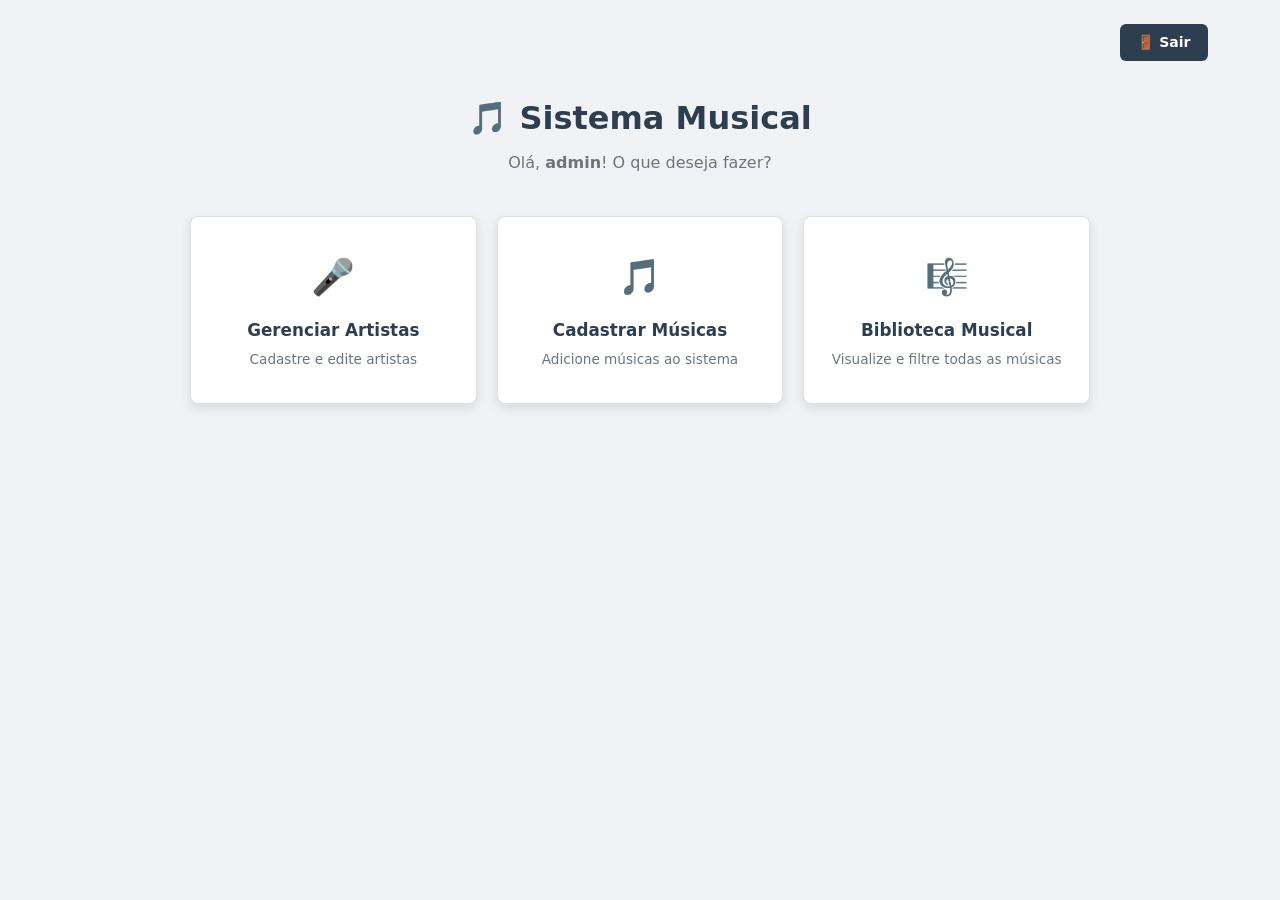
<file: index.html>
<!DOCTYPE html>
<html lang="pt-br">
<head>
    <!-- O head é igual ao do login: só muda o title. -->
    <meta charset="UTF-8">
    <meta name="viewport" content="width=device-width, initial-scale=1.0">
    <title>Menu Principal — Sistema Musical</title>
    <link rel="icon" href="data:image/svg+xml,<svg xmlns=%27http://www.w3.org/2000/svg%27 viewBox=%270 0 100 100%27><text y=%27.9em%27 font-size=%2790%27>🎵</text></svg>">
    <link rel="stylesheet" href="styles.css">
</head>
<body>

    <!-- container: caixa com largura máxima, centralizada. Usada em todas as telas, menos no login. -->
    <div class="container">

        <!-- topbar: barra de cima. O CSS (flex-end) joga o botão Sair para a direita. -->
        <div class="topbar">
            <!-- Um link (a) com cara de botão: a classe btn-back deixa ele escuro. -->
            <!-- Na Sprint 2 este link vai para logout.php, que encerra a sessão. -->
            <a href="login.html" class="btn-back">🚪 Sair</a>
        </div>

        <!-- page-header: as boas-vindas, centralizadas. -->
        <div class="page-header">
            <h1>🎵 Sistema Musical</h1>
            <!-- "admin" está fixo (dado inventado). Na Sprint 2 o PHP mostra o nome de quem entrou. -->
            <p>Olá, <strong>admin</strong>! O que deseja fazer?</p>
        </div>

        <!-- menu-grid: a grade dos 3 cards. O CSS usa display: grid para colocá-los lado a lado. -->
        <div class="menu-grid">

            <!-- Cada menu-card tem um link (a) que ocupa o card inteiro: clicar em qualquer parte leva à tela. -->
            <div class="menu-card">
                <a href="cadastro_artista.html">
                    <div class="menu-card-icon">🎤</div> <!-- ícone grande -->
                    <div class="menu-card-title">Gerenciar Artistas</div> <!-- título -->
                    <div class="menu-card-desc">Cadastre e edite artistas</div> <!-- descrição -->
                </a>
            </div>

            <div class="menu-card">
                <a href="cadastro_musica.html">
                    <div class="menu-card-icon">🎵</div>
                    <div class="menu-card-title">Cadastrar Músicas</div>
                    <div class="menu-card-desc">Adicione músicas ao sistema</div>
                </a>
            </div>

            <div class="menu-card">
                <a href="listagem_musicas.html">
                    <div class="menu-card-icon">🎼</div>
                    <div class="menu-card-title">Biblioteca Musical</div>
                    <div class="menu-card-desc">Visualize e filtre todas as músicas</div>
                </a>
            </div>

        </div>

    </div>
</body>
</html>
</file>
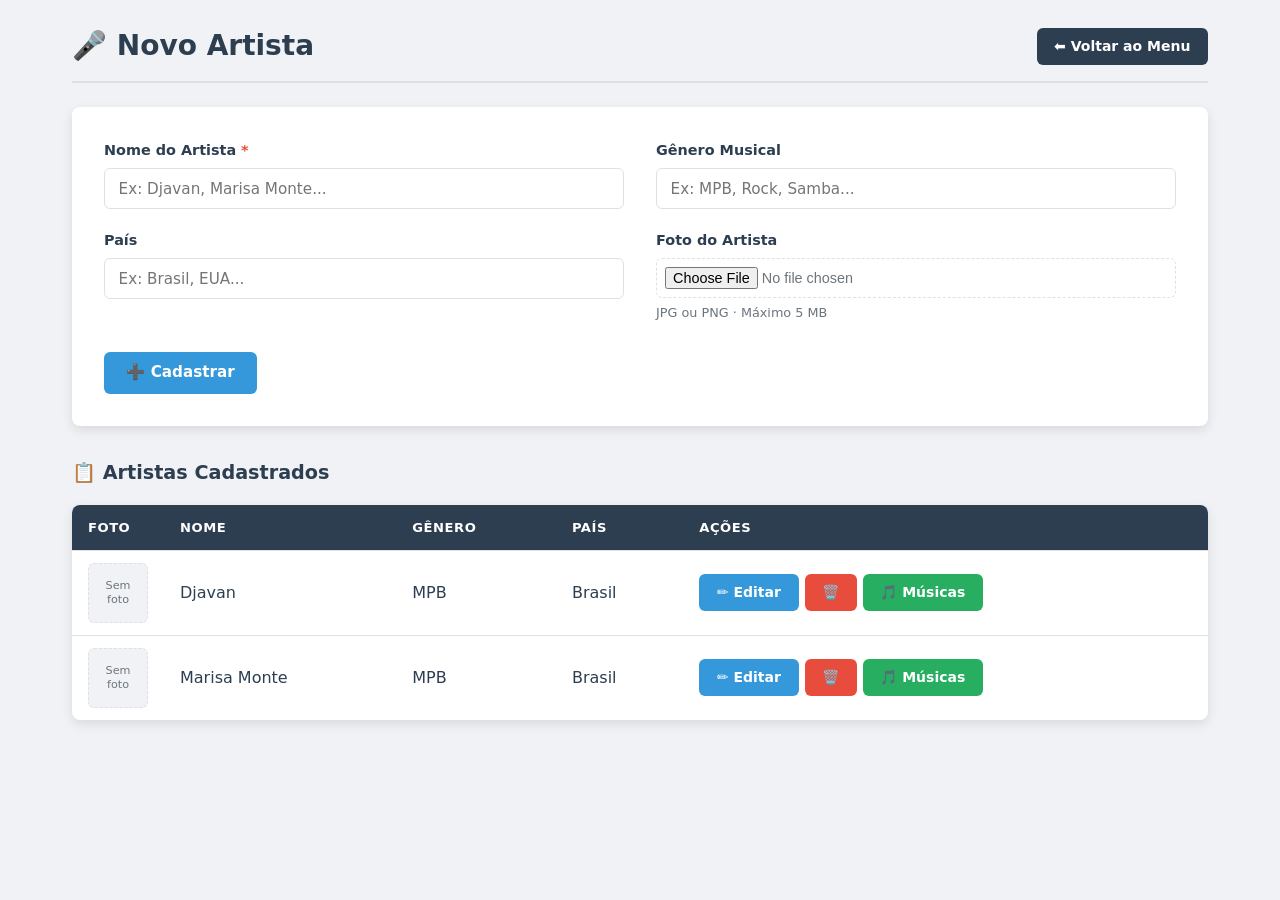
<file: cadastro_artista.html>
<!DOCTYPE html>
<html lang="pt-br">
<head>
    <meta charset="UTF-8">
    <meta name="viewport" content="width=device-width, initial-scale=1.0">
    <title>Novo Artista — Sistema Musical</title>
    <link rel="icon" href="data:image/svg+xml,<svg xmlns=%27http://www.w3.org/2000/svg%27 viewBox=%270 0 100 100%27><text y=%27.9em%27 font-size=%2790%27>🎵</text></svg>">
    <link rel="stylesheet" href="styles.css">
</head>
<body>
    <div class="container">

        <!-- A mesma barra de título da Biblioteca (o CSS já existe desde a aula 2). -->
        <div class="page-header-bar">
            <h2>🎤 Novo Artista</h2>
            <div class="header-actions">
                <a href="index.html" class="btn-back">⬅ Voltar ao Menu</a>
            </div>
        </div>

        <!--
        FORMULÁRIO DE CADASTRO DO ARTISTA (o "criador")
        method="post": envia os dados escondidos. É o certo para cadastrar.
        enctype="multipart/form-data": OBRIGATÓRIO para enviar arquivo (a foto).
        Não muda nada na tela, mas sem ele a foto não chega ao PHP na Sprint 2.
        -->
        <form method="post" action="#" enctype="multipart/form-data">

            <!-- form-grid: o CSS transforma em 2 colunas (grid 1fr 1fr). Os campos se encaixam 2 por linha. -->
            <div class="form-grid">

                <div class="form-group">
                    <!-- O * vermelho avisa que o campo é obrigatório. A cor vem da variável --red. -->
                    <label for="nome">Nome do Artista <span style="color:var(--red)">*</span></label>
                    <!-- required: o navegador não deixa cadastrar sem nome. -->
                    <input type="text" id="nome" name="nome" required placeholder="Ex: Djavan, Marisa Monte...">
                </div>

                <div class="form-group">
                    <!-- Campo opcional (sem required). -->
                    <label for="genero">Gênero Musical</label>
                    <input type="text" id="genero" name="genero" placeholder="Ex: MPB, Rock, Samba...">
                </div>

                <div class="form-group">
                    <label for="pais">País</label>
                    <input type="text" id="pais" name="pais" placeholder="Ex: Brasil, EUA...">
                </div>

                <div class="form-group">
                    <label for="imagem">Foto do Artista</label>
                    <!-- type="file": abre a janela para escolher um arquivo.
                    accept="image/*": mostra só imagens. -->
                    <input type="file" id="imagem" name="imagem" accept="image/*">
                    <!-- small: texto pequeno de ajuda embaixo do campo. -->
                    <small>JPG ou PNG · Máximo 5 MB</small>
                </div>

            </div><!-- fim .form-grid -->

            <!-- form-actions: a área dos botões do formulário (flex). -->
            <div class="form-actions">
                <button type="submit" class="btn-primary">➕ Cadastrar</button>
            </div>
        </form>

        <!-- ========== TABELA DE ARTISTAS (dados fixos nesta fase) ==========
        Usa as MESMAS classes da tabela da Biblioteca: o visual já vem pronto. -->
        <h3>📋 Artistas Cadastrados</h3> <!-- h3: subtítulo da tabela -->

        <div class="table-container">
            <table>
                <thead>
                    <tr>
                        <th class="col-foto">Foto</th>
                        <th>Nome</th>
                        <th>Gênero</th>
                        <th>País</th>
                        <th class="col-acoes">Ações</th>
                    </tr>
                </thead>
                <tbody>
                    <!-- Cada tr = um artista. -->
                    <tr>
                        <td><div class="no-image">Sem<br>foto</div></td>
                        <td>Djavan</td>
                        <td>MPB</td>
                        <td>Brasil</td>
                        <td>
                            <div class="action-buttons">
                                <a href="#" class="btn-edit">✏️ Editar</a>
                                <a href="#" class="btn-delete">🗑️</a>
                                <!-- btn-music (verde): leva ao cadastro das músicas DESTE artista. -->
                                <a href="cadastro_musica.html" class="btn-music">🎵 Músicas</a>
                            </div>
                        </td>
                    </tr>
                    <tr>
                        <td><div class="no-image">Sem<br>foto</div></td>
                        <td>Marisa Monte</td>
                        <td>MPB</td>
                        <td>Brasil</td>
                        <td>
                            <div class="action-buttons">
                                <a href="#" class="btn-edit">✏️ Editar</a>
                                <a href="#" class="btn-delete">🗑️</a>
                                <a href="cadastro_musica.html" class="btn-music">🎵 Músicas</a>
                            </div>
                        </td>
                    </tr>
                </tbody>
            </table>
        </div>

    </div>
</body>
</html>
</file>
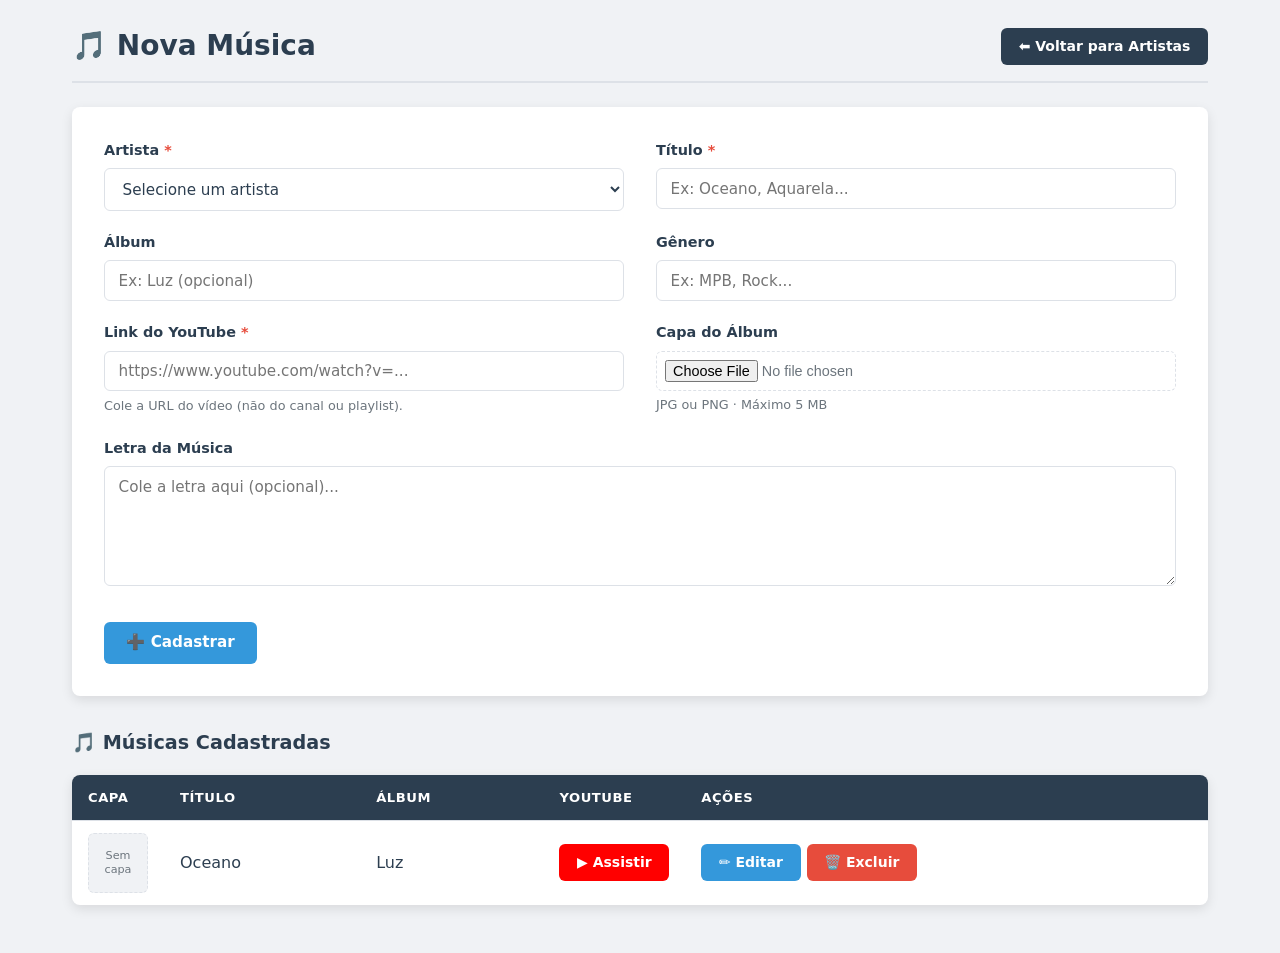
<file: cadastro_musica.html>
<!DOCTYPE html>
<html lang="pt-br">
<head>
  <meta charset="UTF-8">
  <meta name="viewport" content="width=device-width, initial-scale=1.0">
  <title>Nova Música — Sistema Musical</title>
  <link rel="stylesheet" href="styles.css">
</head>
<body>
  <div class="container">

    <div class="page-header-bar">
      <h2>🎵 Nova Música</h2>
      <div class="header-actions">
        <a href="cadastro_artista.html" class="btn-back">⬅ Voltar para Artistas</a>
      </div>
    </div>

    <form method="post" action="#" enctype="multipart/form-data">
      <div class="form-grid">

        <div class="form-group">
          <label for="artista_id">Artista <span style="color:var(--red)">*</span></label>
          <select name="artista_id" id="artista_id" required>
            <option value="">Selecione um artista</option>
            <option value="1">Djavan</option>
            <option value="2">Marisa Monte</option>
          </select>
        </div>

        <div class="form-group">
          <label for="titulo">Título <span style="color:var(--red)">*</span></label>
          <input type="text" id="titulo" name="titulo" required placeholder="Ex: Oceano, Aquarela...">
        </div>

        <div class="form-group">
          <label for="album">Álbum</label>
          <input type="text" id="album" name="album" placeholder="Ex: Luz (opcional)">
        </div>

        <div class="form-group">
          <label for="genero">Gênero</label>
          <input type="text" id="genero" name="genero" placeholder="Ex: MPB, Rock...">
        </div>

        <div class="form-group">
          <label for="youtube_link">Link do YouTube <span style="color:var(--red)">*</span></label>
          <input type="url" id="youtube_link" name="youtube_link" required placeholder="https://www.youtube.com/watch?v=...">
          <small>Cole a URL do vídeo (não do canal ou playlist).</small>
        </div>

        <div class="form-group">
          <label for="imagem_capa">Capa do Álbum</label>
          <input type="file" id="imagem_capa" name="imagem_capa" accept="image/*">
          <small>JPG ou PNG · Máximo 5 MB</small>
        </div>

        <div class="form-group full">
          <label for="letra">Letra da Música</label>
          <textarea id="letra" name="letra" placeholder="Cole a letra aqui (opcional)..."></textarea>
        </div>

      </div>

      <div class="form-actions">
        <button type="submit" class="btn-primary">➕ Cadastrar</button>
      </div>
    </form>

    <h3>🎵 Músicas Cadastradas</h3>
    <div class="table-container">
      <table>
        <thead>
          <tr>
            <th class="col-capa">Capa</th>
            <th>Título</th>
            <th>Álbum</th>
            <th class="col-youtube">YouTube</th>
            <th class="col-acoes">Ações</th>
          </tr>
        </thead>
        <tbody>
          <tr>
            <td><div class="no-image">Sem<br>capa</div></td>
            <td>Oceano</td>
            <td>Luz</td>
            <td><a href="#" target="_blank" class="btn-youtube">▶ Assistir</a></td>
            <td>
              <div class="action-buttons">
                <a href="#" class="btn-edit">✏️ Editar</a>
                <a href="#" class="btn-delete">🗑️ Excluir</a>
              </div>
            </td>
          </tr>
        </tbody>
      </table>
    </div>

  </div>
</body>
</html>
</file>
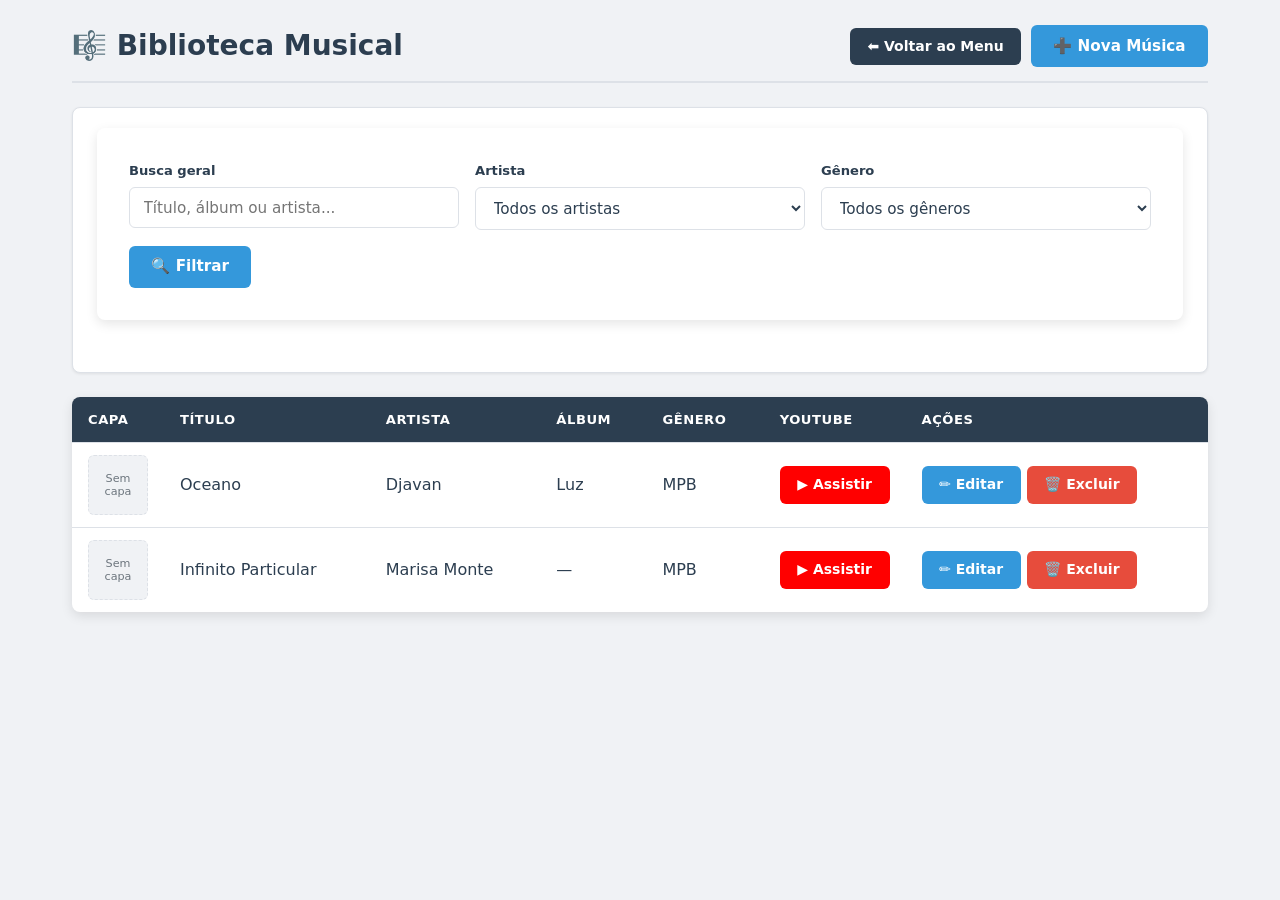
<file: listagem_musicas.html>
<!DOCTYPE html>
<html lang="pt-br">
<head>
<meta charset="UTF-8">
<meta name="viewport" content="width=device-width, initial-scale=1.0">
<title>Biblioteca Musical — Sistema Musical</title>
<link rel="icon" href="data:image/svg+xml,<svg xmlns=%27http://www.w3.org/2000/svg%27 viewBox=%270 0 100 100%27><text y=%27.9em%27 font-size=%2790%27>🎵</text></svg>">
<link rel="stylesheet" href="styles.css">
</head>
<body>
<div class="container">

<!-- ========== CABEÇALHO DA PÁGINA ==========
page-header-bar: o CSS (flex + space-between) deixa o título
à esquerda e os botões à direita. Esta barra se repete nos cadastros. -->
<div class="page-header-bar">
<h2>🎼 Biblioteca Musical</h2> <!-- h2: o título desta tela -->
<div class="header-actions">
<!-- Links com cara de botão: btn-back (escuro) e btn-primary (azul). -->
<a href="index.html" class="btn-back">⬅ Voltar ao Menu</a>
<a href="cadastro_musica.html" class="btn-primary">➕ Nova Música</a>
</div>
</div>

<!-- ========== FILTROS ==========
Nesta fase eles só aparecem (não filtram de verdade).
method="get": na Sprint 2 o que a pessoa escolher vai aparecer no endereço
(ex.: ?artista=1) e o PHP usa isso para filtrar no banco. -->
<div class="filters">
<form method="get" class="filter-form" action="#">

<!-- filter-group: os 3 filtros. O CSS (flex) coloca lado a lado. -->
<div class="filter-group">

<!-- filter-item: um filtro = rótulo + campo. -->
<div class="filter-item">
<label for="busca">Busca geral</label>
<input type="text" name="busca" id="busca" placeholder="Título, álbum ou artista...">
</div>

<div class="filter-item">
<label for="artista">Artista</label>
<!-- select: lista para escolher uma opção.
value="" (vazio) = "todos". O número é o código do artista no banco. -->
<select name="artista" id="artista">
<option value="">Todos os artistas</option>
<option value="1">Djavan</option>
<option value="2">Marisa Monte</option>
</select>
</div>

<div class="filter-item">
<label for="genero">Gênero</label>
<select name="genero" id="genero">
<option value="">Todos os gêneros</option>
<option value="MPB">MPB</option>
</select>
</div>
</div>

<!-- filter-actions: a área do botão de filtrar. -->
<div class="filter-actions">
<button type="submit" class="btn-primary">🔍 Filtrar</button>
</div>
</form>
</div>

<!-- ========== TABELA DE MÚSICAS ==========
table-container: a caixa branca com sombra em volta da tabela. -->
<div class="table-container">
<table>
<!-- thead: o cabeçalho da tabela. tr = linha. th = célula de título. -->
<thead>
<tr>
<!-- As classes col-... deixam o CSS controlar a largura destas colunas. -->
<th class="col-capa">Capa</th>
<th>Título</th>
<th>Artista</th>
<th>Álbum</th>
<th>Gênero</th>
<th class="col-youtube">YouTube</th>
<th class="col-acoes">Ações</th>
</tr>
</thead>

<!-- tbody: o corpo. Cada tr é UMA música; cada td é uma informação dela.
Os dados estão fixos aqui. Na Sprint 2 o PHP cria estas linhas a partir do banco. -->
<tbody>
<tr>
<!-- no-image: quadrado "Sem capa" no lugar da imagem (a capa real vem na Sprint 2). -->
<td><div class="no-image">Sem<br>capa</div></td>
<td>Oceano</td>
<td>Djavan</td>
<td>Luz</td>
<td>MPB</td>
<!-- target="_blank": abre o vídeo numa aba nova, sem sair do sistema. -->
<td><a href="#" target="_blank" class="btn-youtube">▶ Assistir</a></td>
<td>
<!-- action-buttons: junta Editar e Excluir lado a lado (flex). -->
<div class="action-buttons">
<a href="#" class="btn-edit">✏️ Editar</a>
<a href="#" class="btn-delete">🗑️ Excluir</a>
</div>
</td>
</tr>
<tr>
<td><div class="no-image">Sem<br>capa</div></td>
<td>Infinito Particular</td>
<td>Marisa Monte</td>
<td>—</td> <!-- sem álbum: mostramos um traço -->
<td>MPB</td>
<td><a href="#" target="_blank" class="btn-youtube">▶ Assistir</a></td>
<td>
<div class="action-buttons">
<a href="#" class="btn-edit">✏️ Editar</a>
<a href="#" class="btn-delete">🗑️ Excluir</a>
</div>
</td>
</tr>
</tbody>
</table>
</div>

</div>
</body>
</html>
</file>
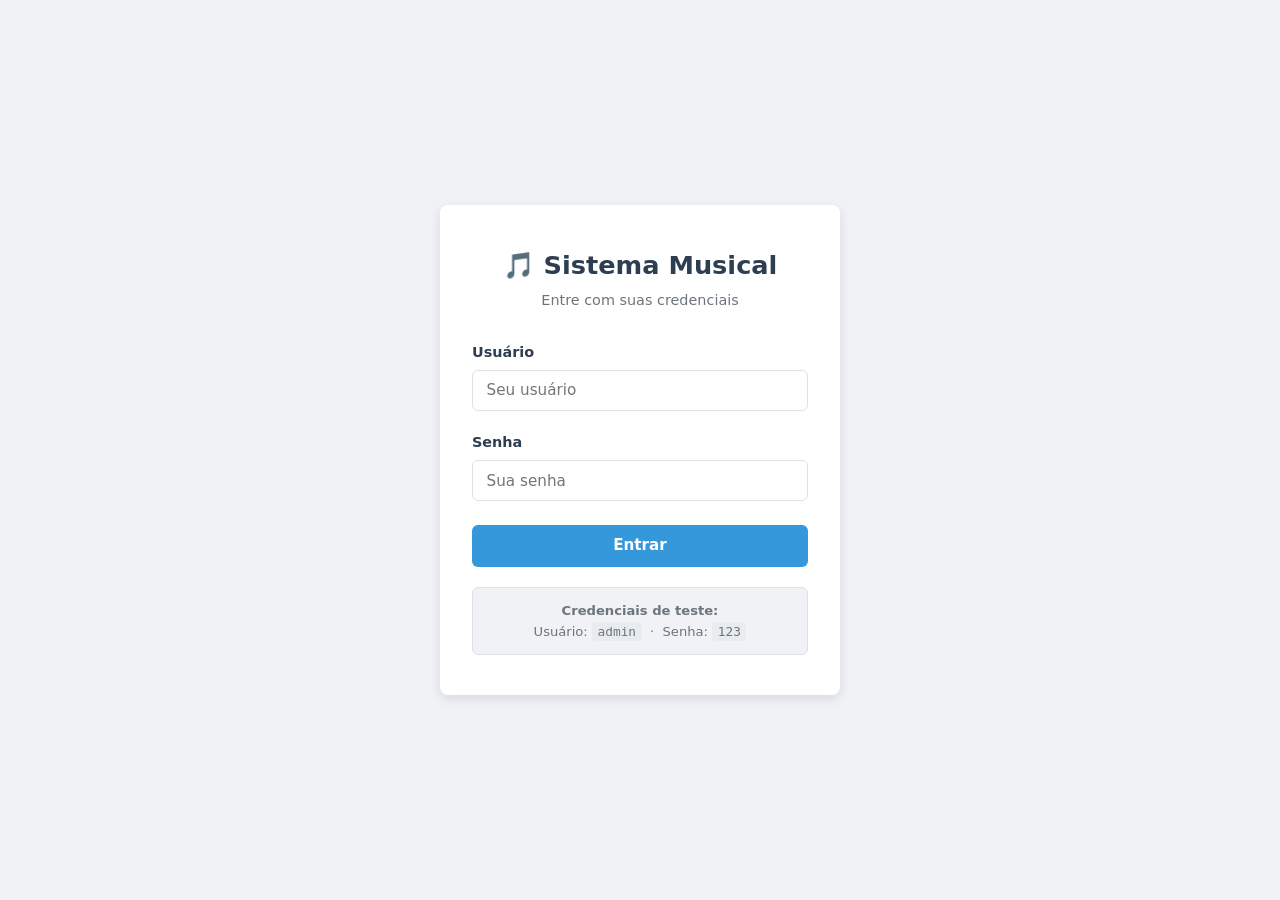
<file: login.html>
<!DOCTYPE html>
<!-- DOCTYPE: avisa ao navegador que esta página é HTML5. Sempre a 1a linha. -->
<html lang="pt-br">
<!-- lang="pt-br": o conteúdo está em português (ajuda o Google e o leitor de tela). -->

<head>
    <!-- HEAD: configurações da página. Nada daqui aparece dentro da página. -->
    <meta charset="UTF-8">
    <!-- UTF-8: libera os acentos (ç, ã, é). -->
    <meta name="viewport" content="width=device-width, initial-scale=1.0">
    <!-- viewport: faz a página caber na tela do celular. -->
    <title>Login — Sistema Musical</title>
    <!-- title: o nome que aparece na aba do navegador. -->
    <link rel="icon" href="data:image/svg+xml,<svg xmlns=%27http://www.w3.org/2000/svg%27 viewBox=%270 0 100 100%27><text y=%27.9em%27 font-size=%2790%27>🎵</text></svg>">
    <!-- rel="icon": o ícone da aba. Aqui é o emoji 🎵 desenhado direto no código. -->
    <link rel="stylesheet" href="styles.css">
    <!-- rel="stylesheet": liga o arquivo de estilo. Todas as telas usam o MESMO styles.css. -->
</head>

<!-- A classe login-page é usada no CSS para centralizar o cartão no meio da tela. -->
<body class="login-page">

    <!-- login-card: a caixa branca que guarda o login inteiro. -->
    <div class="login-card">

        <!-- login-header: título e subtítulo, centralizados pelo CSS. -->
        <div class="login-header">
            <h1>🎵 Sistema Musical</h1>
            <p>Entre com suas credenciais</p>
        </div>

        <!--
        FORM: o formulário de login.
        method="post": envia os dados escondidos (não aparecem no endereço).
        action="#": por enquanto não envia para lugar nenhum.
        Na Sprint 2 (back-end), o action vai mandar os dados para o PHP.
        -->
        <form method="post" action="#">

            <!-- form-group: junta um rótulo (label) e seu campo (input). -->
            <div class="form-group">
                <!-- for="usuario" é igual ao id do input: clicar no texto foca o campo. -->
                <label for="usuario">Usuário</label>
                <input type="text"
                    id="usuario"
                    name="usuario"
                    required
                    autocomplete="username"
                    placeholder="Seu usuário">
                <!--
                type="text": campo de texto comum.
                name: o nome do dado que o PHP vai receber na Sprint 2.
                required: o navegador não deixa enviar vazio.
                autocomplete: o navegador pode sugerir o usuário salvo.
                placeholder: a dica cinza dentro do campo.
                -->
            </div>

            <div class="form-group">
                <label for="senha">Senha</label>
                <!-- type="password": esconde o que a pessoa digita (●●●). -->
                <input type="password"
                    id="senha"
                    name="senha"
                    required
                    autocomplete="current-password"
                    placeholder="Sua senha">
            </div>

            <!-- type="submit": envia o formulário. A classe btn-primary deixa o botão azul. -->
            <button type="submit" class="btn-primary">Entrar</button>
        </form>

        <!-- login-hint: a dica com as credenciais de teste. <code> mostra em fonte de código. -->
        <div class="login-hint">
            <strong>Credenciais de teste:</strong><br>
            Usuário: <code>admin</code> &nbsp;·&nbsp; Senha: <code>123</code>
            <!-- &nbsp; = espaço que não quebra a linha. -->
        </div>

    </div>

</body>
</html>
</file>
<file: styles.css>
/* =============================================
SISTEMA MUSICAL: Folha de Estilos Principal
=============================================
Um único arquivo para TODAS as telas. Ele cresce a cada aula:
Aula 1: base, formulário, botões, login e menu
Aula 2: títulos, barra de título, cores dos botões, tabelas e filtros
Aula 3: formulário em grade, campo de foto e botão de músicas
Aula 4: url e textarea, campo "full", utilitários e celular
============================================= */


/* -----------------------------------------------
VARIÁVEIS E RESET [AULA 1]
----------------------------------------------- */

/* :root guarda as variáveis. Escrevemos o valor UMA vez e usamos
em todo lugar com var(--nome). Para mudar a identidade visual do
sistema, basta trocar as cores aqui. */

:root {
    --primary: #2c3e50; /* azul bem escuro: títulos, cabeçalho da tabela */
    --blue: #3498db; /* azul: botão principal e editar */
    --blue-dark: #2980b9; /* azul escuro: hover */
    --green: #27ae60; /* verde: botão de músicas */
    --red: #e74c3c; /* vermelho: excluir e o * de obrigatório */
    --red-dark: #c0392b;
    --bg: #f0f2f5; /* fundo cinza claro da página */
    --surface: #ffffff; /* fundo dos cartões */
    --border: #dde1e7; /* cor das bordas */
    --text: #2c3e50;
    --text-muted: #6c757d; /* texto cinza, menos importante */
    --shadow-sm: 0 1px 3px rgba(0,0,0,.08); /* sombra fraca */
    --shadow-md: 0 4px 12px rgba(0,0,0,.10); /* sombra média */
    --radius: 8px; /* arredondamento dos cantos */
    --font: 'Segoe UI', system-ui, -apple-system, sans-serif;
}

/* Reset: zera as margens que o navegador coloca sozinho.
box-sizing: border-box faz a largura já incluir padding e borda. */

*, *::before, *::after {
    margin: 0;
    padding: 0;
    box-sizing: border-box;
}

/* A página inteira: fonte, fundo e cor do texto. */

body {
    font-family: var(--font);
    background-color: var(--bg);
    color: var(--text);
    line-height: 1.6; /* espaço entre as linhas do texto */
    min-height: 100vh; /* no mínimo a altura toda da tela */
}


/* -----------------------------------------------
FORMULÁRIOS [AULA 1]
Base usada por TODAS as telas que têm <form>.
----------------------------------------------- */

/* Todo formulário vira um cartão branco com sombra. */

form {
    background: var(--surface);
    padding: 2rem;
    border-radius: var(--radius);
    box-shadow: var(--shadow-md);
    margin-bottom: 2rem;
}

/* Espaço embaixo de cada grupo (rótulo + campo). */

.form-group {
    margin-bottom: 1.25rem;
}

/* display: block coloca o rótulo numa linha só dele, em cima do campo. */

label {
    display: block;
    margin-bottom: .4rem;
    font-size: .9rem;
    font-weight: 600;
    color: var(--primary);
}

/* Os campos ocupam a largura toda e ganham borda fina.
textarea e select já ficam prontos para as próximas telas. */

input[type="text"],
input[type="password"],
textarea,
select {
    width: 100%;
    padding: .65rem .85rem;
    border: 1.5px solid var(--border);
    border-radius: 6px;
    font-size: .95rem;
    font-family: var(--font); /* sem isso, campos usam outra fonte */
    color: var(--text);
    background: var(--surface);
    transition: border-color .2s, box-shadow .2s; /* muda suave */
}

/* :focus = quando a pessoa clica no campo. A borda fica azul. */

input:focus,
textarea:focus,
select:focus {
    outline: none;
    border-color: var(--blue);
    box-shadow: 0 0 0 3px rgba(52,152,219,.15);
}


/* -----------------------------------------------
BOTÕES [AULA 1, cores novas nas aulas 2 e 3]
----------------------------------------------- */

/* Seletor em grupo (vírgulas): TODOS os botões do sistema têm o
mesmo formato. Cada um ganha a sua cor mais abaixo. */

.btn-primary,
.btn-edit,
.btn-delete,
.btn-music,
.btn-back,
.btn-youtube {
    display: inline-flex; /* ícone e texto alinhados */
    align-items: center;
    justify-content: center;
    gap: .35rem;
    padding: .55rem 1.1rem;
    border: none;
    border-radius: 6px;
    font-size: .875rem;
    font-weight: 600;
    font-family: var(--font);
    cursor: pointer; /* mãozinha no mouse */
    text-decoration: none; /* links sem sublinhado */
    white-space: nowrap; /* texto não quebra linha */
    transition: background-color .2s, transform .15s, box-shadow .2s;
    line-height: 1.4;
}

/* Botão principal: azul. No hover escurece e sobe 1px. */

.btn-primary {
    padding: .65rem 1.4rem;
    font-size: .95rem;
    background: var(--blue);
    color: #fff;
}

.btn-primary:hover {
    background: var(--blue-dark);
    transform: translateY(-1px);
    box-shadow: var(--shadow-sm);
}

/* Voltar e Sair: escuro. */

.btn-back {
    background: var(--primary);
    color: #fff;
}

.btn-back:hover {
    background: #1a252f;
}


/* -----------------------------------------------
TELA DE LOGIN [AULA 1]
----------------------------------------------- */

/* O body do login vira flex para centralizar o cartão:
justify-content = horizontal, align-items = vertical. */

.login-page {
    display: flex;
    justify-content: center;
    align-items: center;
    min-height: 100vh;
    background: var(--bg);
    padding: 1rem;
}

/* O cartão branco, com no máximo 400px de largura. */

.login-card {
    background: var(--surface);
    padding: 2.5rem 2rem;
    border-radius: var(--radius);
    box-shadow: var(--shadow-md);
    width: 100%;
    max-width: 400px;
}

/* O form já é um cartão (seção de formulários). Dentro do login-card tiramos
o fundo e a sombra para não ficar "caixa dentro de caixa". */

.login-card form {
    background: none;
    box-shadow: none;
    padding: 0;
    margin: 0;
}

.login-header {
    text-align: center;
    margin-bottom: 1.75rem;
}

.login-header h1 {
    font-size: 1.6rem;
    color: var(--primary);
    margin-bottom: .25rem;
}

.login-header p {
    color: var(--text-muted);
    font-size: .9rem;
}

/* Seletor com espaço = "que está dentro de". Só o botão do login
ocupa a largura toda. */

.login-card .btn-primary {
    width: 100%;
    margin-top: .25rem;
}

/* A caixinha com a dica das credenciais. */

.login-hint {
    margin-top: 1.25rem;
    padding: .75rem 1rem;
    background: var(--bg);
    border-radius: 6px;
    text-align: center;
    font-size: .82rem;
    color: var(--text-muted);
    border: 1px solid var(--border);
}

.login-hint code {
    background: #e9ecef;
    padding: .1rem .35rem;
    border-radius: 3px;
    font-size: .8rem;
}


/* -----------------------------------------------
LAYOUT BASE [AULA 1]
O container de todas as telas, menos o login.
----------------------------------------------- */

/* Largura máxima de 1200px. margin: 0 auto centraliza a caixa. */

.container {
    max-width: 1200px;
    margin: 0 auto;
    padding: 24px 32px;
}


/* -----------------------------------------------
MENU PRINCIPAL [AULA 1]
----------------------------------------------- */

/* flex-end empurra o botão Sair para a direita. */

.topbar {
    display: flex;
    justify-content: flex-end;
    margin-bottom: 2rem;
}

.page-header {
    text-align: center;
    margin-bottom: 2.5rem;
}

.page-header h1 {
    font-size: 2rem;
    color: var(--primary);
    margin-bottom: .35rem;
}

.page-header p {
    color: var(--text-muted);
    font-size: 1rem;
}

/* A grade dos cards. auto-fit + minmax(240px, 1fr):
"coloque quantas colunas couberem, cada uma com no mínimo 240px".
No celular os cards descem sozinhos. */

.menu-grid {
    display: grid;
    grid-template-columns: repeat(auto-fit, minmax(240px, 1fr));
    gap: 1.25rem;
    max-width: 900px;
    margin: 0 auto;
}

.menu-card {
    background: var(--surface);
    border-radius: var(--radius);
    box-shadow: var(--shadow-md);
    transition: transform .2s, box-shadow .2s;
    border: 1px solid var(--border);
}

/* Com o mouse em cima, o card sobe 4px e a sombra cresce. */

.menu-card:hover {
    transform: translateY(-4px);
    box-shadow: 0 8px 20px rgba(0,0,0,.13);
}

/* display: block faz o link ocupar o card inteiro (tudo clicável). */

.menu-card a {
    display: block;
    padding: 2rem 1.5rem;
    text-align: center;
    text-decoration: none;
    color: var(--text);
}

.menu-card-icon {
    font-size: 2.2rem;
    margin-bottom: .75rem;
}

.menu-card-title {
    font-size: 1.05rem;
    font-weight: 600;
    color: var(--primary);
    margin-bottom: .35rem;
}

.menu-card-desc {
    font-size: .85rem;
    color: var(--text-muted);
}
/* [AULA 2] Cores dos botões de ação da tabela.
Azul = ação normal. Vermelho = perigo (excluir). */
.btn-edit { background: var(--blue); color: #fff; }
.btn-edit:hover { background: var(--blue-dark); }
.btn-delete { background: var(--red); color: #fff; }
.btn-delete:hover { background: var(--red-dark); }

/* [AULA 2] O vermelho do YouTube, para reconhecer na hora. */
.btn-youtube { background: #ff0000; color: #fff; }
.btn-youtube:hover { background: #cc0000; }

/* -----------------------------------------------
8. TIPOGRAFIA [h2 na AULA 2]
----------------------------------------------- */
/* Todo h2 do sistema: grande, cor principal e uma linha embaixo. */
h2 {
    font-size: 1.75rem;
    font-weight: 600;
    color: var(--primary);
    margin-bottom: 1.5rem;
    padding-bottom: .75rem;
    border-bottom: 2px solid var(--border);
}

/* -----------------------------------------------
9. CABEÇALHO DE PÁGINA COM AÇÕES [AULA 2]
Usado na Biblioteca e nos dois cadastros.
----------------------------------------------- */
/* space-between: título na esquerda, botões na direita.
flex-wrap: se faltar espaço, os botões descem. */
.page-header-bar {
    display: flex;
    align-items: center;
    justify-content: space-between;
    gap: 1rem;
    margin-bottom: 1.5rem;
    padding-bottom: .75rem;
    border-bottom: 2px solid var(--border);
    flex-wrap: wrap;
}

/* A barra já tem linha embaixo. Tiramos a linha do h2 que está
dentro dela, senão ficariam duas. */
.page-header-bar h2 {
    margin: 0;
    padding: 0;
    border: none;
    font-size: 1.75rem;
    font-weight: 600;
    color: var(--primary);
}

.page-header-bar .header-actions {
    display: flex;
    gap: .6rem;
    flex-wrap: wrap;
    align-items: center;
}

/* -----------------------------------------------
11. TABELAS [AULA 2]
----------------------------------------------- */
/* A caixa da tabela. overflow: hidden corta o que passa dos cantos
redondos (senão o cabeçalho escuro "vaza" no canto). */
.table-container {
    background: var(--surface);
    border-radius: var(--radius);
    box-shadow: var(--shadow-md);
    overflow: hidden;
    margin-bottom: 1.5rem;
}

/* border-collapse: as bordas das células viram uma só. */
table {
    width: 100%;
    border-collapse: collapse;
}

/* Espaço dentro das células e uma linha fina entre as linhas. */
th, td {
    padding: 12px 16px;
    text-align: left;
    vertical-align: middle;
    border-bottom: 1px solid var(--border);
}

/* Cabeçalho escuro, letra branca e MAIÚSCULA. */
th {
    background: var(--primary);
    color: #fff;
    font-size: .82rem;
    font-weight: 600;
    letter-spacing: .04em;
    text-transform: uppercase;
    white-space: nowrap;
}

tbody tr:last-child td { border-bottom: none; } /* a última linha sem borda */
tbody tr:hover { background: #f8fafc; } /* linha clareia com o mouse */

/* Larguras fixas das colunas pequenas. */
.col-foto,
.col-capa { width: 90px; white-space: nowrap; }
.col-youtube { width: 110px; white-space: nowrap; }
.col-acoes { white-space: nowrap; }

/* Editar, Excluir (e Músicas) lado a lado. */
.action-buttons {
    display: flex;
    gap: 6px;
    align-items: center;
    flex-wrap: nowrap;
}

/* [Sprint 2] A miniatura da capa ou da foto de verdade. */
.table-thumbnail {
    width: 60px;
    height: 60px;
    object-fit: cover;
    border-radius: 6px;
    display: block;
}

/* O quadrado "Sem capa / Sem foto": borda tracejada e texto no meio. */
.no-image {
    width: 60px;
    height: 60px;
    background: var(--bg);
    border: 1.5px dashed var(--border);
    border-radius: 6px;
    display: flex;
    align-items: center;
    justify-content: center;
    font-size: .7rem;
    color: var(--text-muted);
    text-align: center;
    line-height: 1.2;
}

/* [Sprint 2] Célula de "nenhuma música encontrada". */
td.empty-cell {
    text-align: center;
    color: var(--text-muted);
    padding: 2rem;
    font-size: .95rem;
}

/* -----------------------------------------------
14. FILTROS [AULA 2]
----------------------------------------------- */
.filters {
    background: var(--surface);
    padding: 1.25rem 1.5rem;
    border-radius: var(--radius);
    box-shadow: var(--shadow-sm);
    margin-bottom: 1.5rem;
    border: 1px solid var(--border);
}

/* Os filtros lado a lado. flex-wrap: descem se não couber. */
.filter-group {
    display: flex;
    gap: 1rem;
    flex-wrap: wrap;
    margin-bottom: 1rem;
}

/* flex: 1 = cada filtro pega a mesma fatia do espaço.
min-width impede que fique fino demais. */
.filter-item {
    flex: 1;
    min-width: 180px;
}

.filter-item label {
    font-size: .82rem;
}

.filter-actions {
    display: flex;
    gap: .75rem;
    align-items: center;
}
  /* [AULA 3] Verde = ir para as músicas do artista. */
.btn-music { background: var(--green); color: #fff; }
.btn-music:hover { background: #219a52; }

/* [AULA 3] O subtítulo das tabelas dos cadastros. */
h3 {
    font-size: 1.2rem;
    font-weight: 600;
    color: var(--primary);
    margin: 2rem 0 1rem; /* 2rem em cima, 0 nos lados, 1rem embaixo */
}

/* [AULA 3] Seletor de atributo: só o input de arquivo.
   A borda tracejada lembra "solte o arquivo aqui". */
input[type="file"] {
    width: 100%;
    padding: .5rem;
    border: 1.5px dashed var(--border);
    border-radius: 6px;
    font-size: .9rem;
    color: var(--text-muted);
    cursor: pointer;
}

/* [AULA 3] O texto de ajuda fica embaixo do campo, pequeno e cinza. */
small {
    display: block;
    margin-top: .3rem;
    font-size: .8rem;
    color: var(--text-muted);
}

/* [AULA 3] 2 colunas iguais (1fr = uma fração do espaço).
   gap: 0 entre linhas (o form-group já tem margem) e 2rem entre colunas. */
.form-grid {
    display: grid;
    grid-template-columns: 1fr 1fr;
    gap: 0 2rem;
}

/* [AULA 3] Os botões abaixo do formulário, lado a lado. */
.form-actions {
    display: flex;
    gap: .75rem;
    align-items: center;
    flex-wrap: wrap;
    margin-top: .5rem;
    grid-column: 1 / -1;
}

/* [AULA 3, usada na Sprint 2] Mostra a foto já salva ao editar. */
.current-image {
    display: flex;
    align-items: center;
    gap: .75rem;
    margin-top: .75rem;
    padding: .75rem;
    background: var(--bg);
    border-radius: 6px;
}

.current-image img {
    width: 64px;
    height: 64px;
    object-fit: cover; /* corta a foto sem esticar */
    border-radius: 6px;
    flex-shrink: 0;
}

.current-image small {
    margin: 0;
    color: var(--text-muted);
}  
    /* -----------------------------------------------
   4. MENSAGENS & TEXTAREA [AULA 4]
----------------------------------------------- */
.message {
  display: flex;
  align-items: center;
  gap: .6rem;
  padding: .85rem 1.1rem;
  border-radius: 6px;
  margin-bottom: 1.25rem;
  font-size: .95rem;
  font-weight: 500;
}

.message.success { background: #d4edda; color: #155724; border: 1px solid #c3e6cb; }
.message.error { background: #f8d7da; color: #721c24; border: 1px solid #f5c6cb; }

textarea {
  min-height: 120px;
  resize: vertical;
}


/* -----------------------------------------------
   10. FORMULÁRIO EM GRADE [AULA 4]
----------------------------------------------- */
input[type="number"],
input[type="url"],
input[type="date"] {
  width: 100%;
  padding: .65rem .85rem;
  border: 1.5px solid var(--border);
  border-radius: 6px;
  font-size: .95rem;
  font-family: var(--font);
  color: var(--text);
  background: var(--surface);
  transition: border-color .2s, box-shadow .2s;
}

/* O campo com a classe "full" ocupa as 2 colunas */
.form-grid .form-group.full {
  grid-column: 1 / -1;
}


/* -----------------------------------------------
   15. UTILITÁRIOS [AULA 4]
----------------------------------------------- */
.text-center { text-align: center; }
.text-muted { color: var(--text-muted); font-size: .9rem; }

.mt-1 { margin-top: .5rem; }
.mt-2 { margin-top: 1rem; }
.mt-3 { margin-top: 1.5rem; }
.mb-1 { margin-bottom: .5rem; }
.mb-2 { margin-bottom: 1rem; }
.mb-3 { margin-bottom: 1.5rem; }


/* -----------------------------------------------
   16. RESPONSIVIDADE (CELULAR) [AULA 4]
----------------------------------------------- */
@media (max-width: 768px) {
  .container { padding: 16px; }
  h2 { font-size: 1.4rem; }
  form { padding: 1.25rem; }
  .form-grid { grid-template-columns: 1fr; }
  .filter-group { flex-direction: column; gap: .75rem; }
  .filter-item { min-width: 100%; }
  .table-container { overflow-x: auto; }
  table { min-width: 560px; }
  th, td { padding: 10px 12px; font-size: .85rem; }
  .table-thumbnail,
  .no-image { width: 48px; height: 48px; }
  .col-foto, .col-capa { width: 68px; }
  .action-buttons { flex-wrap: wrap; gap: 4px; }
  .btn-edit, .btn-delete, .btn-music, .btn-youtube {
    padding: .4rem .7rem;
    font-size: .78rem;
  }
  .menu-grid { grid-template-columns: 1fr; }
}
</file>
